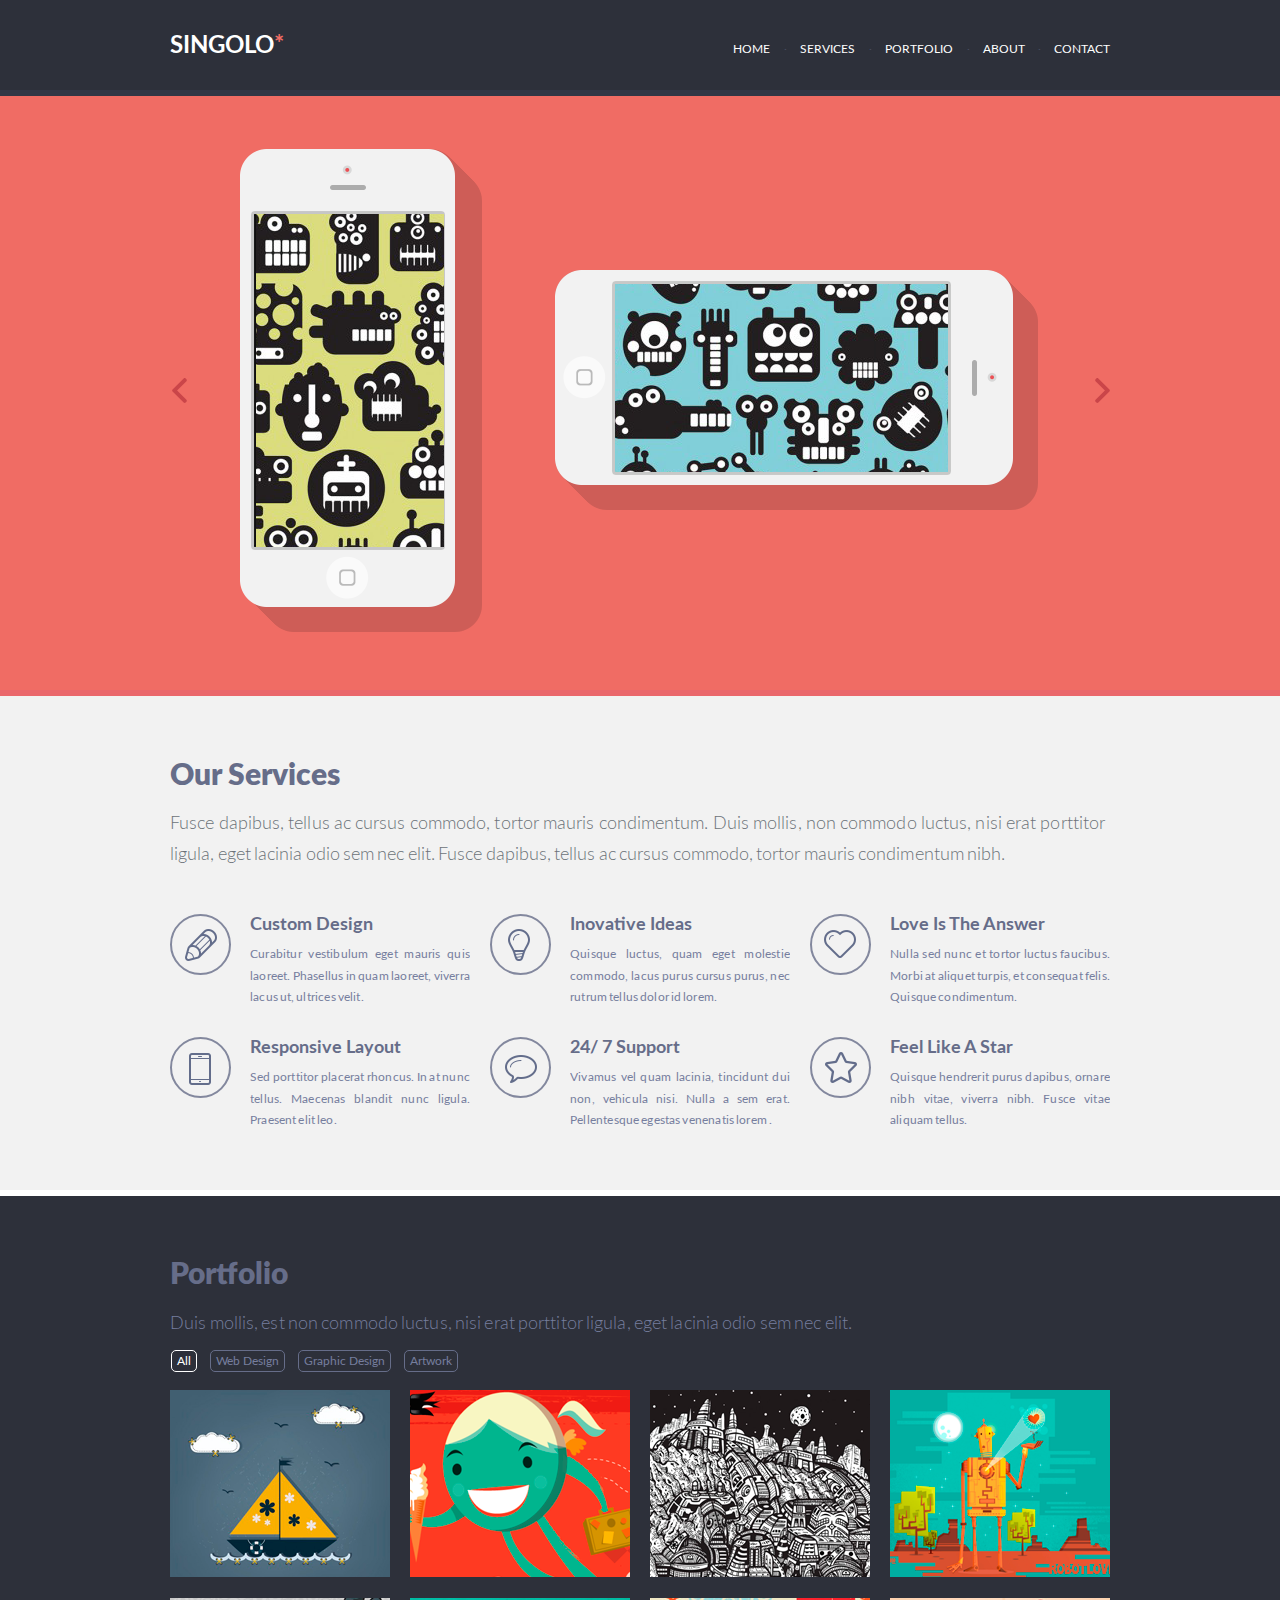
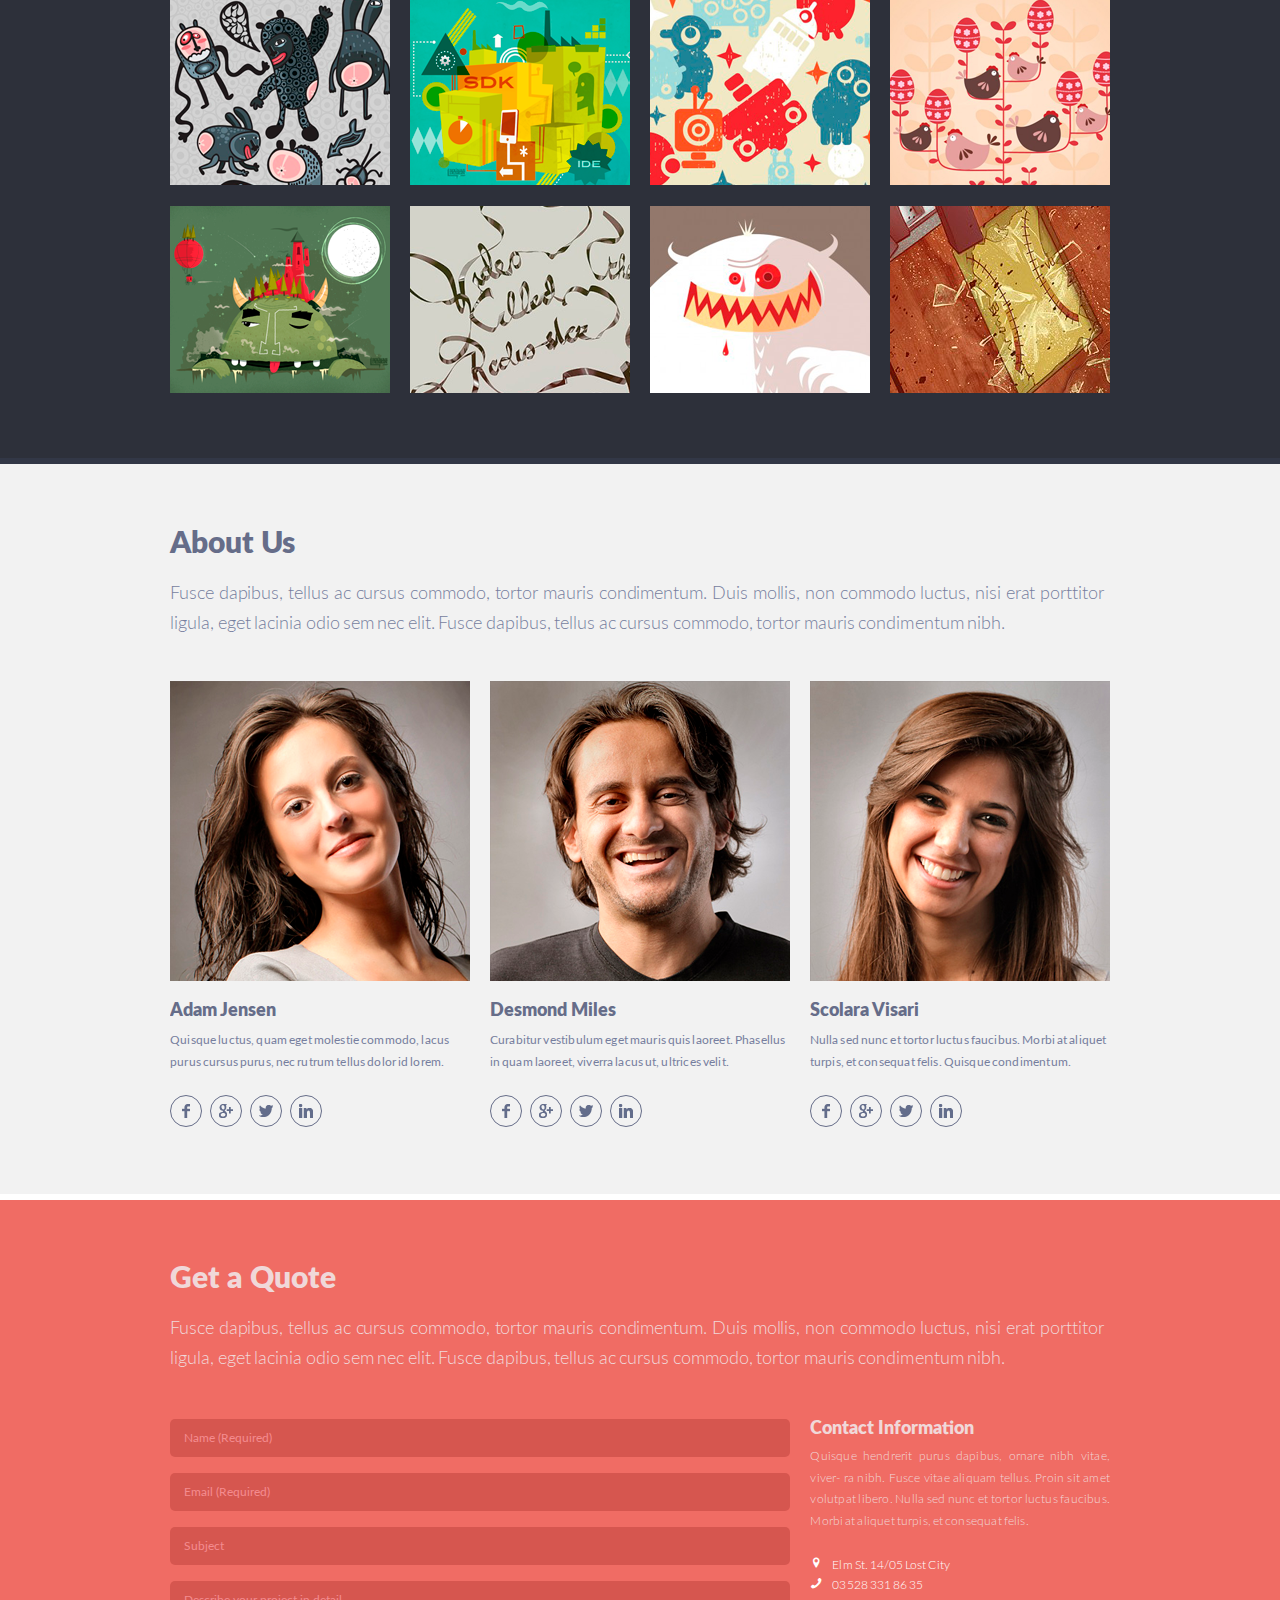
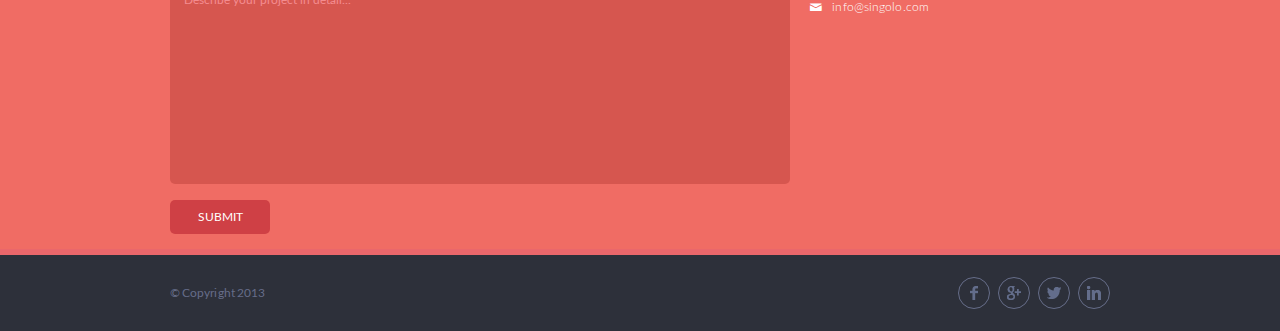
<file: index.html>
<!DOCTYPE html>
<html lang="en">

<head>
  <meta charset="UTF-8" />
  <meta name="viewport" content="width=device-width, initial-scale=1.0" />
  <link rel="stylesheet" href="style.css" />
  <title>Singolo</title>
</head>

<body>

  <!-- Sprite -->
  <svg style="display: none;">
    <symbol id="arrow" viewBox="0 0 492 492">
      <g>
        <path d="M198.608,246.104L382.664,62.04c5.068-5.056,7.856-11.816,7.856-19.024c0-7.212-2.788-13.968-7.856-19.032l-16.128-16.12
        C361.476,2.792,354.712,0,347.504,0s-13.964,2.792-19.028,7.864L109.328,227.008c-5.084,5.08-7.868,11.868-7.848,19.084
        c-0.02,7.248,2.76,14.028,7.848,19.112l218.944,218.932c5.064,5.072,11.82,7.864,19.032,7.864c7.208,0,13.964-2.792,19.032-7.864
        l16.124-16.12c10.492-10.492,10.492-27.572,0-38.06L198.608,246.104z" />
      </g>
    </symbol>
  </svg>

  <!--Header-->
  <header id="header" class="header">
    <div class="container">
      <div class="header__inner">
        <h1 class="header__logo">Singolo</h1>
        <nav id="nav" class="nav">
          <a href="#home" class="nav__link">Home</a>
          <a href="#services" class="nav__link">Services</a>
          <a href="#portfolio" class="nav__link">Portfolio</a>
          <a href="#about" class="nav__link">About</a>
          <a href="#contact" class="nav__link">Contact</a>
        </nav>
      </div>
    </div>
  </header>

  <!--Slider-->
  <section id="home" class="slider">
    <div class="container">
      <!-- Arrow -->
      <span onclick="minusSlide()" class="arrow arrow--left">
        <svg class="arrow__icon">
          <use xlink:href="#arrow"></use>
        </svg>
      </span>
      <span onclick="plusSlide()" class="arrow arrow--right">
        <svg class="arrow__icon">
          <use xlink:href="#arrow"></use>
        </svg>
      </span>
    </div>

    <!-- Slide One -->
    <div class="item slide__one hidden">
      <div class="container">
        <img class="shadow--vertical" src="assets/img/slider/slide_one/iphone_shadow_vertical.png" alt="iPhone" />
        <img class="shadow--horizontal" src="assets/img/slider/slide_one/iphone_shadow_horizontal.png" alt="iPhone" />
        <div class="phone__vertical">
          <img class="mobile--vertical" src="assets/img/slider/slide_one/iphone_vertical.png" alt="iPhone" />
          <img class="display--vertical" src="assets/img/slider/slide_one/iphone-vertical-display.png" alt="iPhone" />
        </div>
        <div class="phone__horizontal">
          <img class="mobile--horizontal" src="assets/img/slider/slide_one/iphone_horizontal.png" alt="iPhone" />

          <img class="display--horizontal" src="assets/img/slider/slide_one/iphone-horizontal-display.png"
            alt="iPhone" />
        </div>
      </div>
    </div>

    <!-- Slide Two -->
    <div class="item slide__two ">
      <div class="container">
        <div class="phone__group">
          <img class="mobile-one" src="assets/img/slider/slide_two/iphone_1.png" alt="iPhone" />
          <img class="mobile-two" src="assets/img/slider/slide_two/iphone_2.png" alt="iPhone" />
          <img class="mobile-three" src="assets/img/slider/slide_two/iphone_3.png" alt="iPhone" />
        </div>
      </div>
    </div>
  </section>

  <!--Services-->
  <section id="services" class="services">
    <div class="container">
      <h1 class="services__title">Our Services</h1>
      <p class="services__description--one">
        <span>Fusce dapibus, tellus ac cursus commodo, tortor mauris condimentum.
          Duis mollis, non commodo luctus, nisi erat porttitor
        </span>
      </p>
      <p class="services__description--two">
        <span>ligula, eget lacinia odio sem nec elit. Fusce dapibus, tellus ac
          cursus commodo, tortor mauris condimentum nibh.</span>
      </p>

      <div class="advantages">
        <div class="advantages__block">
          <div class="advantages__icon">
            <img class="advantages__icon_img" src="assets/img/services/pen.png" alt="pen" />
          </div>
          <div class="advantages__descr">
            <h2 class="advantages__title">Custom Design</h2>
            <p class="advantages__text">
              <span>Curabitur vestibulum eget mauris quis laoreet. Phasellus in
                quam laoreet, viverra lacus ut, ultrices velit.</span>
            </p>
          </div>
        </div>
        <div class="advantages__block">
          <div class="advantages__icon ">
            <img class="advantages__icon_img advantages__icon_img--bulb" src="assets/img/services/bulb.png"
              alt="bulb" />
          </div>
          <div class="advantages__descr">
            <h2 class="advantages__title">Inovative Ideas</h2>
            <p class="advantages__text">
              <span>Quisque luctus, quam eget molestie commodo, lacus purus
                cursus purus, nec rutrum tellus dolor id lorem.</span>
            </p>
          </div>
        </div>
        <div class="advantages__block">
          <div class="advantages__icon">
            <img class="advantages__icon_img advantages__icon_img--heart" src="assets/img/services/heart.png"
              alt="heart" />
          </div>
          <div class="advantages__descr">
            <h2 class="advantages__title">Love Is The Answer</h2>
            <p class="advantages__text">
              <span>Nulla sed nunc et tortor luctus faucibus. Morbi at aliquet
                turpis, et consequat felis. Quisque condimentum.</span>
            </p>
          </div>
        </div>
      </div>
      <div class="advantages advantages--two">
        <div class="advantages__block">
          <div class="advantages__icon">
            <img class="advantages__icon_img advantages__icon_img--phone" src="assets/img/services/tablet.png"
              alt="tablet" />
          </div>
          <div class="advantages__descr">
            <h2 class="advantages__title">Responsive Layout</h2>
            <p class="advantages__text">
              <span>Sed porttitor placerat rhoncus. In at nunc tellus. Maecenas
                blandit nunc ligula. Praesent elit leo.</span>
            </p>
          </div>
        </div>
        <div class="advantages__block">
          <div class="advantages__icon">
            <img class="advantages__icon_img advantages__icon_img--bubble" src="assets/img/services/bubble.png"
              alt="bubble" />
          </div>
          <div class="advantages__descr">
            <h2 class="advantages__title">24/ 7 Support</h2>
            <p class="advantages__text">
              <span>Vivamus vel quam lacinia, tincidunt dui non, vehicula nisi.
                Nulla a sem erat. Pellentesque egestas venenatis lorem .</span>
            </p>
          </div>
        </div>
        <div class="advantages__block">
          <div class="advantages__icon">
            <img class="advantages__icon_img" src="assets/img/services/star.png" alt="star" />
          </div>
          <div class="advantages__descr">
            <h2 class="advantages__title">Feel Like A Star</h2>
            <p class="advantages__text">
              <span>Quisque hendrerit purus dapibus, ornare nibh vitae, viverra
                nibh. Fusce vitae aliquam tellus.</span>
            </p>
          </div>
        </div>
      </div>
    </div>
  </section>

  <!-- Portfolio -->
  <section id="portfolio" class="portfolio">
    <div class="container">
      <h1 class="portfolio__title">Portfolio</h1>
      <p class="portfolio__description">
        <span>Duis mollis, est non commodo luctus, nisi erat porttitor ligula,
          eget lacinia odio sem nec elit.
        </span>
      </p>
      <div id="myBtnContainer" class="portfolio__filter">
        <button onclick="filterSelection('all')" class="portfolio__button portfolio__button--active">All</button>
        <button onclick="filterSelection('design')" class="portfolio__button">Web Design</button>
        <button onclick="filterSelection('graphic')" class="portfolio__button">Graphic Design</button>
        <button onclick="filterSelection('artwork')" class="portfolio__button">Artwork</button>
      </div>

      <div id="works" class="portfolio__gallery">
        <div class="portfolio__work design">
          <img class="portfolio__img " src="assets/img/galery/1.png" alt="" />
        </div>
        <div class="portfolio__work artwork">
          <img class="portfolio__img" src="assets/img/galery/2.png" alt="" />
        </div>
        <div class="portfolio__work design">
          <img class="portfolio__img" src="assets/img/galery/3.png" alt="" />
        </div>
        <div class="portfolio__work artwork">
          <img class="portfolio__img" src="assets/img/galery/4.png" alt="" />
        </div>
        <div class="portfolio__work design">
          <img class="portfolio__img" src="assets/img/galery/5.png" alt="" />
        </div>
        <div class="portfolio__work artwork">
          <img class="portfolio__img" src="assets/img/galery/6.png" alt="" />
        </div>
        <div class="portfolio__work design">
          <img class="portfolio__img" src="assets/img/galery/7.png" alt="" />
        </div>
        <div class="portfolio__work graphic">
          <img class="portfolio__img" src="assets/img/galery/8.png" alt="" />
        </div>
        <div class="portfolio__work graphic">
          <img class="portfolio__img" src="assets/img/galery/9.png" alt="" />
        </div>
        <div class="portfolio__work graphic">
          <img class="portfolio__img" src="assets/img/galery/10.png" alt="" />
        </div>
        <div class="portfolio__work graphic">
          <img class="portfolio__img" src="assets/img/galery/11.png" alt="" />
        </div>
        <div class="portfolio__work artwork">
          <img class="portfolio__img" src="assets/img/galery/12.png" alt="" />
        </div>
      </div>
    </div>
  </section>

  <!-- About Us -->
  <section id="about" class="about">
    <div class="container">
      <h1 class="about__title">About Us</h1>
      <p class="about__description">
        <span>Fusce dapibus, tellus ac cursus commodo, tortor mauris condimentum.
          Duis mollis, non commodo luctus, nisi erat porttitor
        </span>
      </p>
      <p class="about__description--two">
        <span>ligula, eget lacinia odio sem nec elit. Fusce dapibus, tellus ac
          cursus commodo, tortor mauris condimentum nibh.</span>
      </p>

      <div class="about__team">
        <div class="about__person">
          <img src="assets/img/about/1.png" alt="" />
          <p class="about__person-name">
            Adam Jensen
          </p>
          <p class="about__person-description">
            <span>Quisque luctus, quam eget molestie commodo, lacus purus cursus
              purus, nec rutrum tellus dolor id lorem.</span>
          </p>
          <div class="social">
            <a href="#">
              <div class="social__link social__link--facebook"></div>
            </a>
            <a href="#">
              <div class="social__link social__link--google"></div>
            </a>
            <a href="#">
              <div class="social__link social__link--twitter"></div>
            </a>
            <a href="#">
              <div class="social__link social__link--linkedin"></div>
            </a>
          </div>
        </div>

        <div class="about__person">
          <img src="assets/img/about/2.png" alt="" />
          <p class="about__person-name">Desmond Miles</p>
          <p class="about__person-description">
            <span>Curabitur vestibulum eget mauris quis laoreet. Phasellus in
              quam laoreet, viverra lacus ut, ultrices velit.</span>
          </p>
          <div class="social">
            <a href="#">
              <div class="social__link social__link--facebook"></div>
            </a>
            <a href="#">
              <div class="social__link social__link--google"></div>
            </a>
            <a href="#">
              <div class="social__link social__link--twitter"></div>
            </a>
            <a href="#">
              <div class="social__link social__link--linkedin"></div>
            </a>
          </div>
        </div>

        <div class="about__person">
          <img src="assets/img/about/3.png" alt="" />
          <p class="about__person-name">Scolara Visari</p>
          <p class="about__person-description">
            <span>Nulla sed nunc et tortor luctus faucibus. Morbi at aliquet
              turpis, et consequat felis. Quisque condimentum.</span>
          </p>
          <div class="social">
            <a href="#">
              <div class="social__link social__link--facebook"></div>
            </a>
            <a href="#">
              <div class="social__link social__link--google"></div>
            </a>
            <a href="#">
              <div class="social__link social__link--twitter"></div>
            </a>
            <a href="#">
              <div class="social__link social__link--linkedin"></div>
            </a>
          </div>
        </div>
      </div>
    </div>
  </section>

  <!-- Get a Quote -->
  <section id="contact" class="getquote">
    <div class="container">
      <h1 class="getquote__title">Get a Quote</h1>
      <p class="getquote__description">
        <span>Fusce dapibus, tellus ac cursus commodo, tortor mauris condimentum.
          Duis mollis, non commodo luctus, nisi erat porttitor
        </span>
      </p>
      <p class="getquote__description--two">
        <span>ligula, eget lacinia odio sem nec elit. Fusce dapibus, tellus ac
          cursus commodo, tortor mauris condimentum nibh.</span>
      </p>
      <div class="contact">
        <form method="post" class="contact__form">
          <input placeholder="Name (Required)" name="name" pattern="[a-zA-Zа-яА-ЯёЁ]+" required />
          <input placeholder="Email (Required)" type="email" name="email"
            pattern="[a-z0-9._%+-]+@[a-z0-9.-]+\.[a-z]{2,}$" required />
          <input id="subject" placeholder="Subject" type="text" name="subject" />
          <textarea id="description" placeholder="Describe your project in detail..." rows="10" cols="45"
            name="text"></textarea>
          <button id="btn" class="form__btn" type="submit" value="Submit">Submit</button>
        </form>

        <div class="contact__information">
          <div class="contact__title">Contact Information</div>
          <p class="contact__description">
            <span>Quisque hendrerit purus dapibus, ornare nibh vitae, viver- ra
              nibh. Fusce vitae aliquam tellus. Proin sit amet volutpat
              libero. Nulla sed nunc et tortor luctus faucibus. Morbi at
              aliquet turpis, et consequat felis.
            </span>
          </p>
          <p class="contact-addres">
            <i class="icon-location"></i>Elm St. 14/05 Lost City
          </p>
          <p class="contact-phone">
            <i class="icon-phone"></i><a href="tel:03528 331 86 35">03528 331 86 35</a>
          </p>
          <p class="contact-email">
            <i class="icon-mail"></i><a href="mailto:info@hexalcorp.com">info@singolo.com</a>
          </p>
        </div>
      </div>
    </div>
  </section>

  <!-- Modal -->
  <div id="alert" class="alert alert__hidden">
    <div class="alert__msg">
      <p>Письмо отправлено</p>
      <p id="alert-topic">Без темы</p>
      <p id="alert-text">Без описания</p>
      <div style="text-align: center; margin-top: 10px;">
        <button id="close-btn" class="contact__btn">OK</button>
      </div>
    </div>
  </div>

  <!-- Footer -->
  <footer class="footer">
    <div class="container">
      <div class="footer__inner">
        <p class="copyright">© Copyright 2013</p>
        <div class="social social--footer">
          <a href="#">
            <div class="social__link social__link--facebook"></div>
          </a>
          <a href="#">
            <div class="social__link social__link--google"></div>
          </a>
          <a href="#">
            <div class="social__link social__link--twitter"></div>
          </a>
          <a href="#">
            <div class="social__link social__link--linkedin"></div>
          </a>
        </div>
      </div>
    </div>
  </footer>

  <script src="script.js"></script>
</body>

</html>
</file>
<file: style.css>
@font-face {
  font-family: "Lato";
  src: url("assets/fonts/Lato-Light.woff");
  font-weight: 300;
  font-style: normal;
}

@font-face {
  font-family: "Lato";
  src: url("assets/fonts/Lato-Regular.woff");
  font-weight: 400;
  font-style: normal;
}

@font-face {
  font-family: "Lato";
  src: url("assets/fonts/Lato-Bold.woff");
  font-weight: 700;
  font-style: normal;
}

@font-face {
  font-family: "Lato";
  src: url("assets/fonts/Lato-Black.woff");
  font-weight: 900;
  font-style: normal;
}

@font-face {
  font-family: "fontello";
  src: url("assets/fonts/fontello.eot");
  src: url("assets/fonts/fontello.eot") format("embedded-opentype"),
    url("assets/fonts/fontello.woff2") format("woff2"),
    url("assets/fonts/fontello.woff") format("woff"),
    url("assets/fonts/fontello.ttf") format("truetype");
  font-weight: normal;
  font-style: normal;
}

body {
  margin: 0;
  font-family: "Lato", sans-serif;
  font-size: 14px;
  color: #6c7279;
  -webkit-font-smoothing: antialiased;
  background-color: #fff;
}

*,
*:before,
*:after {
  box-sizing: border-box;
}

h1,
h2,
h3,
h4,
h5,
h6 {
  margin: 0;
}

button {
  padding: 0;
  border: none;
  font: inherit;
  color: inherit;
  background-color: transparent;
  cursor: pointer;
}

.hidden {
  display: none;
}


/* Container
===================*/
.container {
  position: relative;
  width: 100%;
  max-width: 960px;
  margin: 0 auto;
  padding: 0 10px;
}

/* Header
===================*/

.header {
  padding: 29px 0;
  background-color: #2d303a;
  border-bottom: 6px solid #323746;
  position: fixed;
	top: 0;
	left: 0;
	right: 0;
  z-index: 5;
}

.header_fixed{
  position: fixed;
  top: 0;
  left: 0;
  padding: 10px 0;
  animation: showElement;
  animation-duration: 0.3s;
  opacity: 0.8;
}

@keyframes showElement{
  0% {
      opacity: 0;
      top: -70px;
  }
  
  100% {
      opacity: 1;
      top: 0;
  }
}


.header__inner {
  display: flex;
  justify-content: space-between;
}

.header__logo {
  color: #fff;
  font-size: 24px;
  font-weight: 700;
  letter-spacing: 0.3;
  text-transform: uppercase;
  text-decoration: none;
  padding-top: 3px;
}

.header__logo::after {
  content: "*";
  color: #f06c64;
}

.nav__link {
  color: #fff;
  font-size: 12px;
  font-weight: 500;
  letter-spacing: 0.65;
  text-transform: uppercase;
  text-decoration: none;
  transition: all 0.2s linear;
  -webkit-transition: all 0.2s linear;
  -moz-transition: all 0.2s linear;
  -o-transition: all 0.2s linear;
}

.nav {
  padding-top: 12px;
}

.nav__link:not(:first-child) {
  margin-left: 23px;
}

.nav__link:not(:last-child)::after {
  content: ".";
  position: relative;
  font-size: 12px;
  top: -3px;
  right: -14px;
  color: #494e62;
}

.nav__link:hover {
  color: #f06c64;
}

.active {
  color: #f06c63;
}

/* Slider
===================*/

.slider{
  position: relative;
  margin-top: 96px;
}

/* Анимация слайдов */
.slider .item {
  -webkit-animation-name: fade;
  -webkit-animation-duration: 1.5s;
  animation-name: fade;
  animation-duration: 0.8s;
}
@-webkit-keyframes fade {
  from {
      opacity: 0
  }
  to {
      opacity: 1
  }
}
@keyframes fade {
  from {
      opacity: 0
  }
  to {
      opacity: 1
  }
}

.arrow {
  position: absolute;
  display: flex;
  height: 25px;
  width: 25px;
  z-index: 2;
}

.arrow--left {
  left: 7px;
  top: 282px;
}

.arrow--right {
  transform: scale(-1, 1);
  top: 282px;
  right: 5px;
}

.arrow__icon {
  display: block;
  fill: #ca4549;
  transition: all 0.2s linear;
  -webkit-transition: all 0.2s linear;
  -moz-transition: all 0.2s linear;
  -o-transition: all 0.2s linear;
}

.arrow__icon:hover {
  cursor: pointer;
  fill: #2d303a;
}


/* Slide One */

.slide__one {
  min-height: 600px;
  background-color: #f06c64;
  border-bottom: 6px solid #ea676b;
}

.phone__vertical {
  position: absolute;
  left: 80px;
  top: 53px;
}

.mobile--vertical {
  position: absolute;
  z-index: 0;
}
.display--vertical {
  position: absolute;
  top: 65px;
  left: 16px;
  z-index: 1;
}
.shadow--vertical{
  position: absolute;
  z-index: 0;
  top: 53px;
  left: 82px;
}

.phone__horizontal {
  position: absolute;
  left: 395px;
  top: 174px;
}

.mobile--horizontal {
  position: absolute;
  z-index: 0;
}
.display--horizontal {
  position: absolute;
  top: 14px;
  left: 60px;
  z-index: 1;
}
.shadow--horizontal{
  position: absolute;
  top: 174px;
  left: 395px;
  z-index: 0;
}

/* Slide Two*/

.slide__two {
  min-height: 600px;
  background-color: #648BF0;
  border-bottom: 6px solid rgb(83, 132, 255);
}

.phone__group{
  position: absolute;
  left: 192px;
  top: 43px;
}
.mobile-one{
  z-index: 1;
}
.mobile-one{
  position: relative;
  top: -90px;
  left: 29px;
  z-index: 0;
}

.mobile-three{
  position: relative;
  top: -90px;
  left: -30px;
  z-index: 0;
}

/* Services
===================*/

.services {
  padding-top: 62px;
  background-color: #f2f2f2;
  height: 500px;
  border-bottom: 6px solid #fff;
}
.services__title {
  color: #666d89;
  font-size: 30px;
  font-weight: 900;
  letter-spacing: 1.7;
}

.services__description--one {
  letter-spacing: 0.07px;
  font-size: 18px;
  line-height: 1.7;
  word-spacing: -0.9px;
  text-align: justify;
  margin: 15px 0 0 0;
  font-weight: 300;
}

.services__description--two {
  letter-spacing: 0.06px;
  font-size: 18px;
  line-height: 1.7;
  word-spacing: -1.9px;
  text-align: justify;
  font-weight: 300;
  margin: 0;
}

.advantages {
  margin-top: 44px;
  display: flex;
  flex-wrap: wrap;
}

.advantages--two {
  margin-top: 33px;
}

.advantages__block {
  display: flex;
}

.advantages__block:not(:nth-child(1)) {
  margin-left: 20px;
}

.advantages__icon {
  position: relative;
  height: 61px;
  width: 61px;
  border-radius: 50%;
  border: 2px solid #83889e;
}

.advantages__icon_img {
  position: absolute;
  top: 13px;
  left: 13px;
}

.advantages__icon_img--bubble {
  left: 13px;
  top: 16px;
}

.advantages__icon_img--phone {
  top: 14px;
  left: 17px;
}

.advantages__icon_img--heart {
  top: 14px;
  left: 12px;
}

.advantages__icon_img--bulb {
  top: 13px;
  left: 16px;
}

.advantages__descr {
  display: flex;
  flex-direction: column;
  margin-left: 19px;
}

.advantages__title {
  color: #666d89;
  font-size: 18px;
}

.advantages__text {
  margin: 8px 0 0 0;
  max-width: 220px;
  max-height: 60px;
  color: #767e9e;
  line-height: 21.56px;
  font-size: 12px;
  font-weight: 400;
  text-align: justify;
  overflow: hidden;
  word-spacing: -1.4px;
  letter-spacing: 0.2px;
}

/* Portfolio
===================*/

.portfolio {
  background: #2d303a;
  padding: 61px 0 65px 0;
  border-bottom: 6px solid #323746;
}

.portfolio__title {
  color: #666d89;
  font-size: 30px;
  font-weight: 900;
}

.portfolio__description {
  letter-spacing: 0.09px;
  font-size: 18px;
  color: #767e9e;
  line-height: 1.7;
  word-spacing: -1.9px;
  text-align: justify;
  font-weight: 300;
  margin: 0;
  margin-top: 16px;
}

.portfolio__filter {
  margin-top: 10px;
}

.portfolio__button {
  border: 1px solid #666d89;
  border-radius: 5px;
  padding: 3px 5px;
  color: #767e9e;
  text-align: justify;
  word-spacing: 0.15px;
  margin-right: 8px;
  margin-left: 1px;
  font-size: 12px;
  font-weight: 400;
  transition: all 0.2s linear;
  outline: none;
}

.portfolio__button--active{
  border: 1px solid #ffffff;
  color: #ffffff;
  -webkit-animation-name: fade;
  -webkit-animation-duration: 1.5s;
  animation-name: fade;
  animation-duration: 1.5s;
}





.portfolio__button:hover {
  border: 1px solid #dedede;
  color: #dedede;
}

.portfolio__gallery {
  display: flex;
  flex-wrap: wrap;
  justify-content: space-between;
  margin-top: 18px;
  max-height: 603px;
  overflow: hidden;
}

.portfolio__work {
  overflow: hidden;
  height: 100%;
  width: calc(25% - 15px);
  margin-bottom: 16px;
  display: none;
  
}
.portfolio__img{
  width: 100%;
}


.work__active {
	border: 5px solid #F06C64;
}


.show {
  display: block;
  -webkit-animation-name: fade;
  -webkit-animation-duration: 1.5s;
  animation-name: fade;
  animation-duration: 1.5s;
}

/* About Us
===================*/
.about {
  background-color: #f2f2f2;
  padding: 62px 0 67px 0;
  border-bottom: 6px solid #ffffff;
}

.about__title {
  font-size: 30px;
  font-weight: 900;
  color: #666d89;
}

.about__description {
  font-size: 18px;
  color: #767e9e;
  letter-spacing: -0.06px;
  font-weight: 300;
  margin: 0;
  margin-top: 21px;
}

.about__description--two {
  letter-spacing: 0.06px;
  font-size: 18px;
  color: #767e9e;
  line-height: 1.7;
  word-spacing: -1.9px;
  text-align: justify;
  font-weight: 300;
  margin: 0;
  margin-top: 4px;
}

.about__team {
  margin-top: 42px;
  display: flex;
  justify-content: space-between;
}

.about__person {
  height: 100%;
  width: calc(33.33333% - 13px);
}
.about__person-name {
  color: #666d89;
  font-size: 18px;
  font-weight: 900;
  margin: 0;
  margin-top: 14px;
  white-space: nowrap;
  overflow: hidden;
  text-overflow: ellipsis;
}

.about__person-description {
  color: #767e9e;
  font-size: 12px;
  font-weight: 400;
  margin: 0;
  margin-top: 8px;
  line-height: 1.8;
  word-spacing: -1.4px;
  letter-spacing: 0.2px;
}

.social {
  display: flex;
  margin-top: 22px;
}

.social__link {
  height: 32px;
  width: 32px;
  border: 1px solid #666d89;
  border-radius: 50%;
  margin-right: 8px;
  transition: transform 0.2s linear;
}

.social__link:hover {
  transform: translateY(-5px);
}

.social__link--facebook {
  background: url(assets/img/about/social_icons/facebook.png) no-repeat center;
}

.social__link--google {
  background: url(assets/img/about/social_icons/google+.png) no-repeat center;
}

.social__link--twitter {
  background: url(assets/img/about/social_icons/twitter.png) no-repeat center;
}

.social__link--linkedin {
  background: url(assets/img/about/social_icons/linkedin.png) no-repeat center;
  margin-right: 0;
}

/* Get a Quote
===================*/

.getquote {
  background-color: #f06c64;
  padding: 61px 0 15px 0;
  border-bottom: 6px solid #ea676b;
}

.getquote__title {
  font-size: 30px;
  font-weight: 900;
  color: #f0d8d9;
}

.getquote__description {
  font-size: 18px;
  color: #f0d8d9;
  letter-spacing: -0.06px;
  font-weight: 300;
  margin: 0;
  margin-top: 21px;
}

.getquote__description--two {
  letter-spacing: 0.06px;
  font-size: 18px;
  color: #f0d8d9;
  line-height: 1.7;
  word-spacing: -1.9px;
  text-align: justify;
  font-weight: 300;
  margin: 0;
  margin-top: 4px;
}

.contact {
  margin-top: 44px;
  display: flex;
}

.contact__form {
  display: flex;
  flex-direction: column;
  min-width: 66%;
}

input,
textarea {
  border: none;
  border-radius: 5px;
  background-color: #d6564f;
  margin-bottom: 16px;
  padding: 12px 14px;
  color: #f0d8d9;
  font-size: 12px;
}

input::placeholder,
textarea::placeholder {
  font-family: "Lato";
  color: #f48c8f;
  font-size: 12px;
  font-weight: 400;
}

textarea {
  resize: none;
  height: 203px;
}

input:focus,
textarea:focus {
  outline: none;
  caret-color: #eee;
}

.form__btn {
  background-color: #cf4045;
  color: #ffffff;
  font-size: 12px;
  text-transform: uppercase;
  width: 100px;
  padding: 10px;
  border-radius: 5px;
  transition: all 0.2s linear;
}

.form__btn:hover {
  background-color: #b13438;
}

.contact__information {
  width: calc(34% - 15px);
  margin-left: 20px;
}

.contact__title {
  font-size: 18px;
  color: #f0d8d9;
  font-weight: 900;
  margin-top: -1px;
}

.contact__description {
  font-size: 12px;
  font-weight: 300;
  color: #f0d8d9;
  line-height: 1.8;
  text-align: justify;
  word-spacing: -1.4px;
  letter-spacing: 0.2px;
  margin-top: 6px;
}

i {
  font-family: "fontello";
  font-style: normal;
  font-weight: normal;
  color: #fff;
  font-size: 13px;
  line-height: 24px;
  display: inline-block;
  text-decoration: none;
}

.icon-location::before {
  content: "\e800";
}
.icon-phone::before {
  content: "\e801";
}
.icon-mail::before {
  content: "\e802";
}

.contact-addres i {
  top: -7px;
  left: -4px;
  text-align: center;
  position: absolute;
  width: 20px;
  height: 24px;
  display: block;
}

.contact-addres {
  position: relative;
  font-family: "Lato";
  font-weight: 300;
  font-size: 12px;
  padding-left: 26px;
  padding-left: 22px;
  word-spacing: -1.2px;
  letter-spacing: 0.1px;
  margin: 26px 0 0 0;
  color: #ffffff;
}

.contact-phone i {
  top: -5px;
  left: -4px;
  text-align: center;
  position: absolute;
  width: 20px;
  height: 24px;
  display: block;
}

.contact-phone {
  position: relative;
  padding-left: 22px;
  margin: 5px 0 0 0;
  word-spacing: -1.2px;
  letter-spacing: 0.1px;
}

.contact-email i {
  top: -3px;
  left: -4px;
  text-align: center;
  position: absolute;
  width: 20px;
  height: 24px;
  display: block;
}

.contact-phone a,
.contact-email a {
  font-family: "Lato";
  font-weight: 300;
  font-size: 12px;
  color: #ffffff;
  text-decoration: none;
}

.contact-email {
  position: relative;
  width: 20px;
  padding-left: 22px;
  margin: 5px 0 0 0;
  color: #bebebe;
  word-spacing: -1.2px;
  letter-spacing: 0.1px;
}

/* Footer
===================*/

.footer {
  padding: 22px 0;
  background-color: #2d303a;
}

.footer__inner {
  display: flex;
  justify-content: space-between;
  align-items: center;
}

.social--footer {
  margin: 0;
}

.copyright {
  margin: 0;
  color: #666d89;
  font-size: 12px;
  word-spacing: -1.2px;
  letter-spacing: 0.1px;
}

/* Modal 
===================*/

.alert {
	position: fixed;
	width: 100vw;
	height: 100vh;
	top: 0;
	left: 0;
	background: rgba(145, 85, 85, 0.5);
}

.alert__hidden {
	display: none;
}

.alert__msg {
	position: fixed;
	top: 50%;
	left: 50%;
	color: white;
	background: #f06c64;
	border-radius: 5px;
	padding: 25px;
	transform: translate3d(-50%, -50%, 20px);
}

.contact__btn {
	padding: 10px 20px;
	color: #f2f2f2;
	background: #d6564f;
	border: none;
	border-radius: 5px;
	cursor: pointer;
	transition: all .2s linear;
}

.contact__btn:hover {
	background: #ec5f58;
}

.contact__btn:active {
	background: rgb(224, 97, 97);
}
</file>
